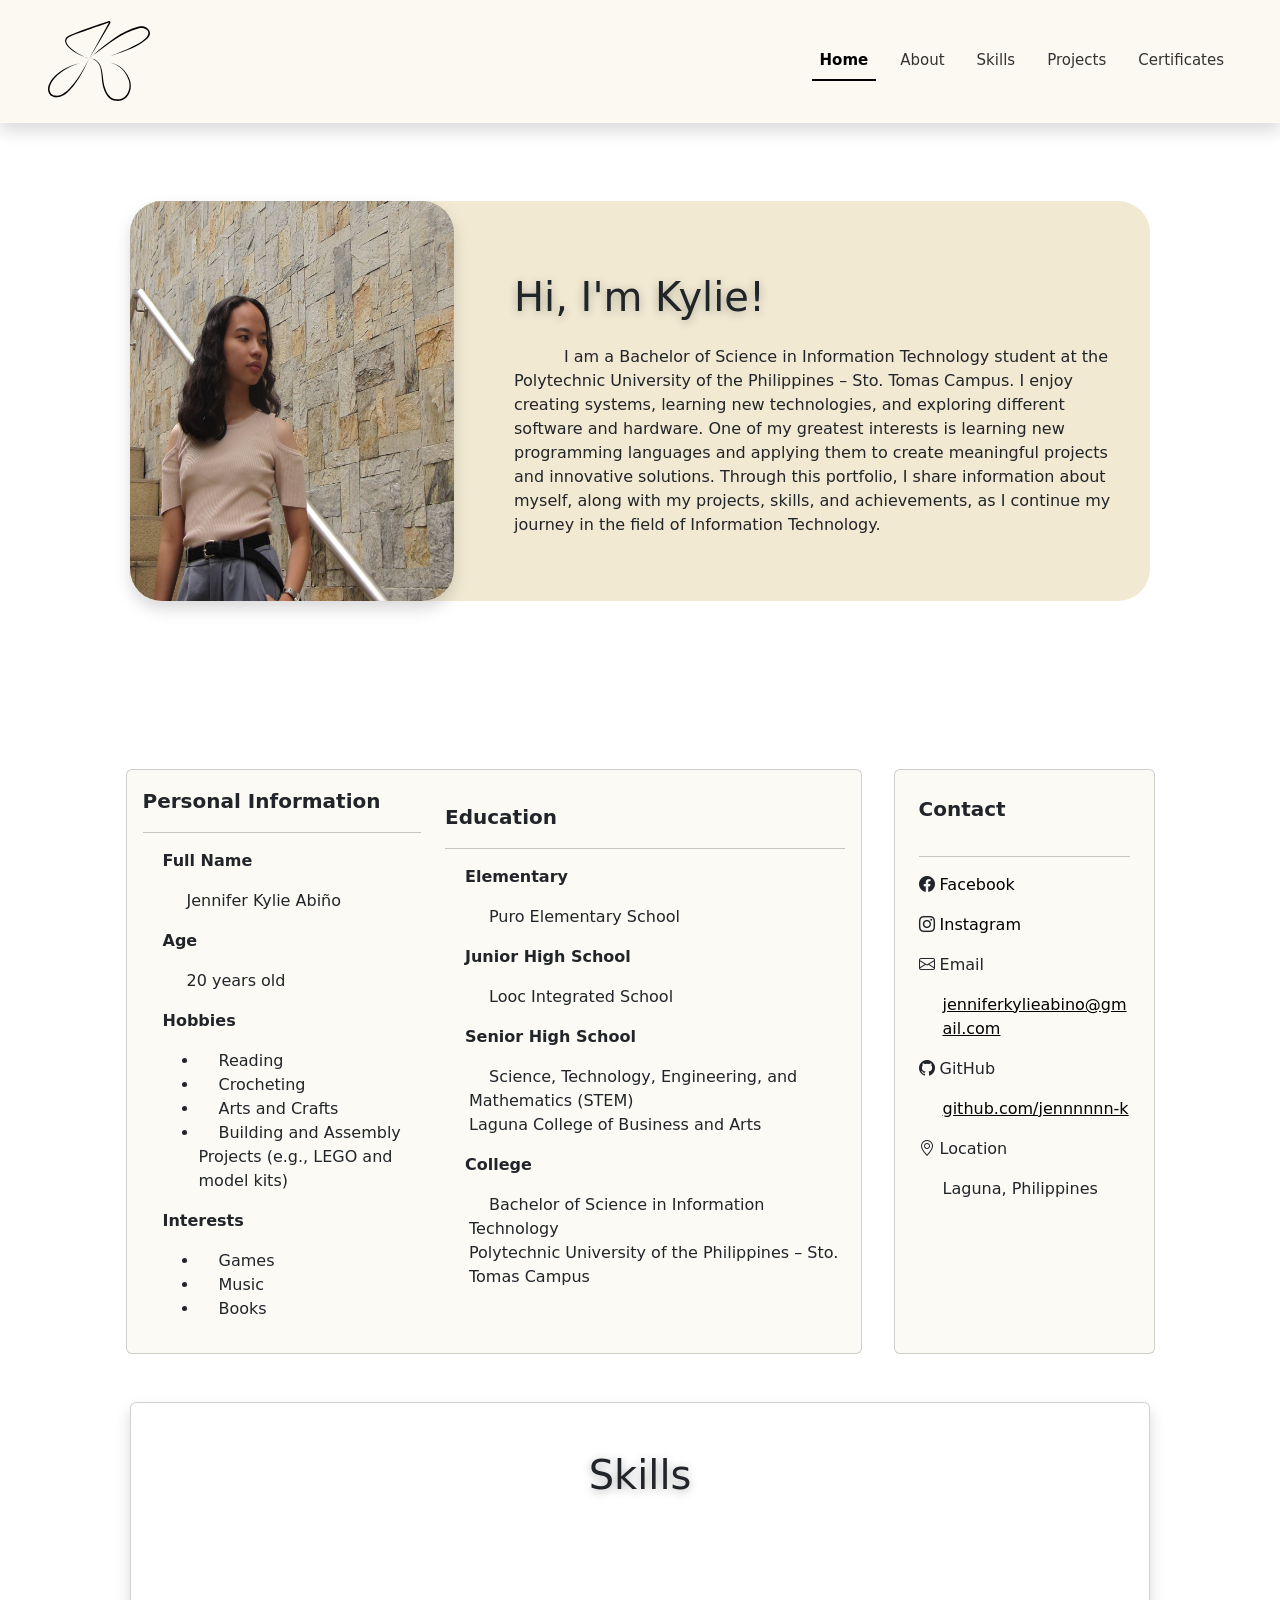
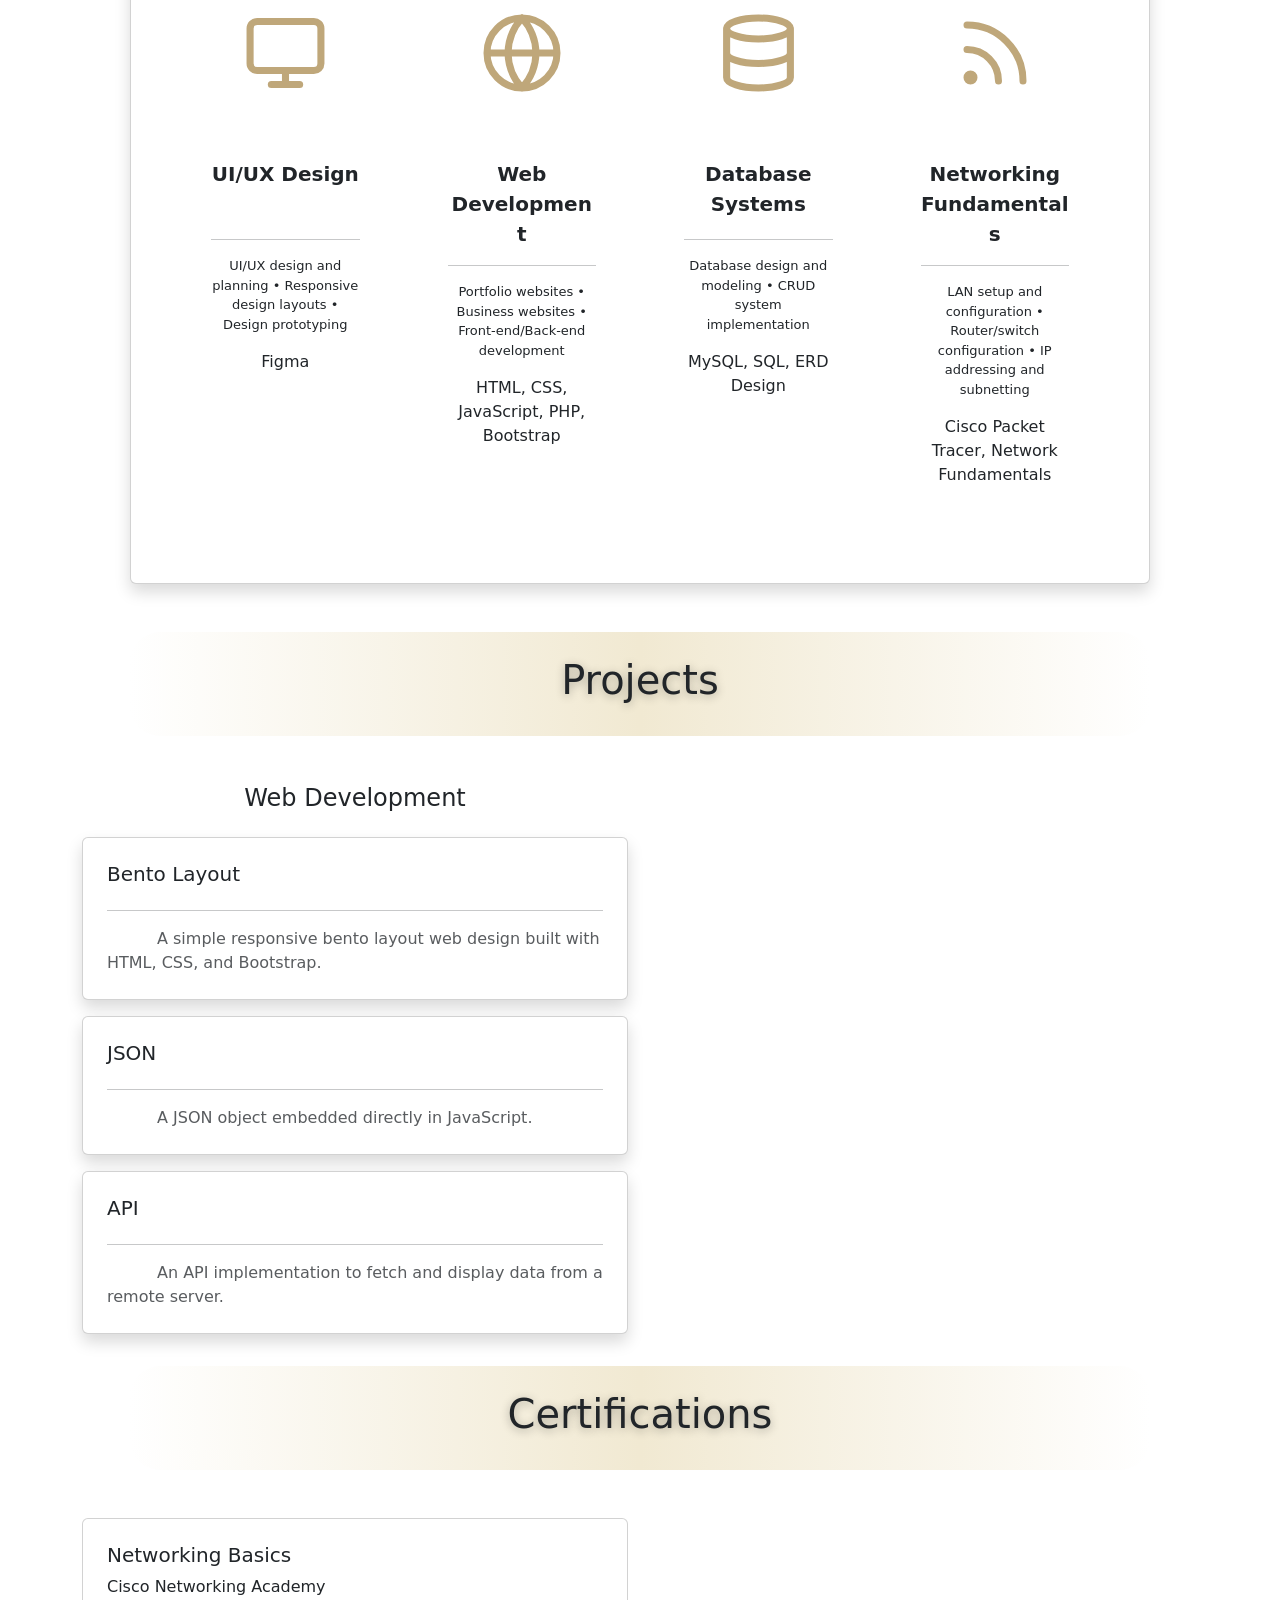
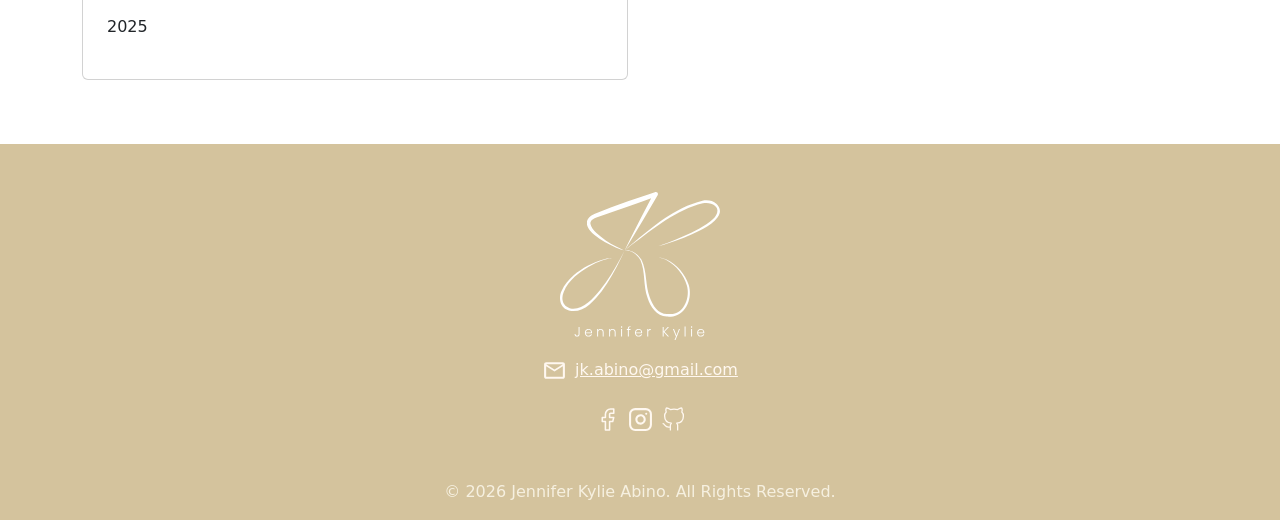
<file: index.html>
<!DOCTYPE html>
<html lang="en">

<head>
    <meta charset="UTF-8">
    <title>Jennifer Abiño | Portfolio</title>
    <link rel="icon" type="image/svg+xml" href="asset/logo/logo_white.svg">
    <link href="https://cdn.jsdelivr.net/npm/bootstrap@5.3.8/dist/css/bootstrap.min.css" rel="stylesheet"
        integrity="sha384-sRIl4kxILFvY47J16cr9ZwB07vP4J8+LH7qKQnuqkuIAvNWLzeN8tE5YBujZqJLB" crossorigin="anonymous">
    <link rel="stylesheet" href="https://cdn.jsdelivr.net/npm/bootstrap-icons@1.11.3/font/bootstrap-icons.min.css">
    <link rel="stylesheet" href="css/style.css">
</head>

<body data-bs-spy="scroll" data-bs-target=".navbar" data-bs-offset="100" tabindex="0">
    <nav class="navbar navbar-expand-lg shadow sticky-top px-5 py-3 glass-navbar">
        <a class="navbar-brand" href="#">
            <img src="asset/logo/logo_black.svg" alt="Logo" id="logo">
        </a>
        <button class="navbar-toggler" type="button" data-bs-toggle="collapse" data-bs-target="#navbarNav">
            <span class="navbar-toggler-icon"></span>
        </button>
        <div class="collapse navbar-collapse justify-content-end" id="navbarNav">
            <ul class="navbar-nav gap-3">
                <li class="nav-item">
                    <a class="nav-link" href="#home">Home</a>
                </li>
                <li class="nav-item">
                    <a class="nav-link" href="#about">About</a>
                </li>
                <li class="nav-item">
                    <a class="nav-link" href="#skill">Skills</a>
                </li>
                <li class="nav-item">
                    <a class="nav-link" href="#project">Projects</a>
                </li>
                <li class="nav-item">
                    <a class="nav-link" href="#certificates">Certificates</a>
                </li>
            </ul>
        </div>
    </nav>

    <section id="home">
        <div class="container">
            <div class="card rounded-5 mx-lg-5 border-0" id="banner">
                <div class="row">
                    <div class="col-lg-4 col-sm-12">
                        <img src="asset/self_img.JPG" alt="personal_img" class="w-100 h-100 rounded-5 shadow">
                    </div>
                    <div class="col-lg-8 col-sm-12 p-5">
                        <h1 class="my-lg-4" id="greetings">Hi, I'm Kylie!</h1>
                        <p class="mt-sm-3" id="summary" style="text-indent: 50px;">I am a Bachelor of Science in
                            Information
                            Technology student at
                            the
                            Polytechnic University of the
                            Philippines – Sto. Tomas Campus. I enjoy creating systems, learning new technologies, and
                            exploring different software and hardware. One of my greatest interests is learning new
                            programming languages and applying them to create meaningful projects and innovative
                            solutions.
                            Through this portfolio, I share information about myself, along with my projects, skills,
                            and
                            achievements, as I continue my journey in the field of Information Technology.
                        </p>
                    </div>
                </div>
            </div>
        </div>
    </section>

    <!-- about me -->
    <section id="about">
        <div class="container">
            <div class="row justify-content-center gap-2">
                <div class="col-lg-8">
                    <div class="about_me_card h-100 card p-3">
                        <div class="row">
                            <div class="col-lg-5 col-sm-12">
                                <p class="about_me"><strong>Personal Information</strong></p>
                                <hr>
                                <div class="" style="text-indent: 20px;">
                                    <p class="info-title"><strong>Full Name</strong></p>
                                    <p class="info ms-4">Jennifer Kylie Abiño</p>
                                    <p class="info-title"><strong>Age</strong></p>
                                    <p class="info ms-4">20 years old</p>
                                    <p class="info-title"><strong>Hobbies</strong></p>
                                    <ul class="info ms-4">
                                        <li>Reading</li>
                                        <li>Crocheting</li>
                                        <li>Arts and Crafts</li>
                                        <li>Building and Assembly Projects (e.g., LEGO and model kits)</li>
                                    </ul>
                                    <p class="info-title"><strong>Interests</strong></p>
                                    <ul class="info ms-4">
                                        <li>Games</li>
                                        <li>Music</li>
                                        <li>Books</li>
                                    </ul>
                                </div>
                            </div>
                            <div class="col-lg-7 col-sm-12 mt-sm-3">
                                <p class="about_me"><strong>Education</strong></p>
                                <hr>
                                <div class="" style="text-indent: 20px;">
                                    <p class="info-title"><strong>Elementary</strong></p>
                                    <p class="info ms-4">
                                        Puro Elementary School
                                    </p>
                                    <p class="info-title"><strong>Junior High School</strong></p>
                                    <p class="info ms-4">
                                        Looc Integrated School
                                    </p>
                                    <p class="info-title"><strong>Senior High School</strong></p>
                                    <p class="info ms-4">
                                        Science, Technology, Engineering, and Mathematics (STEM)<br>
                                        Laguna College of Business and Arts </p>
                                    <p class="info-title"><strong>College</strong></p>
                                    <p class="info ms-4">
                                        Bachelor of Science in Information Technology<br>
                                        Polytechnic University of the Philippines – Sto. Tomas Campus
                                    </p>
                                </div>
                            </div>
                        </div>
                    </div>
                </div>
                <div class="col-lg-3">
                    <div class="about_me_card h-100 card p-4">
                        <p class="about_me"><strong>Contact</strong></p>
                        <hr>
                        <p><i class="bi bi-facebook"></i>
                            <a href="https://facebook.com/kylie.abino" target="_blank"
                                class="text-decoration-none info">
                                Facebook
                            </a>
                        </p>
                        <p><i class="bi bi-instagram"></i>
                            <a href="https://instagram.com/jkylie_a" target="_blank" class="text-decoration-none info">
                                Instagram
                            </a>
                        </p>
                        <p class="info-title"><i class="bi bi-envelope"></i> Email</p>
                        <a href="mailto:jenniferkylieabino@gmail.com" target="_blank">
                            <p class="info ms-4">jenniferkylieabino@gmail.com</p>
                        </a>
                        <p class="info-title"><i class="bi bi-github"></i> GitHub</p>
                        <a href="https://github.com/jennnnnn-k" target="_blank">
                            <p class="info ms-4">github.com/jennnnnn-k</p>
                        </a>
                        <p class="info-title"><i class="bi bi-geo-alt"></i> Location</p>
                        <p class="info ms-4">Laguna, Philippines</p>
                    </div>
                </div>
            </div>
        </div>
    </section>

    <!-- skills -->
    <section id="skill">
        <div class="container">
            <div class="card shadow p-5 m-lg-5 my-sm-5">
                <div class="text-center">
                    <h1 class="mb-lg-5 mb-sm-4">Skills</h1>
                </div>
                <div class="row">
                    <div class="col-lg-3 col-sm-6">
                        <div class="skl-card card text-center p-3">
                            <img class="p-5" src="asset/svg/Monitor.svg" alt="service icon">
                            <div class="card-body">
                                <p class="card-title"><strong>UI/UX Design</strong></p>
                                <hr>
                                <p class="card-text">UI/UX design and planning &bull; Responsive design layouts &bull;
                                    Design prototyping</p>
                                <p class="equip">Figma</p>
                            </div>
                        </div>
                    </div>
                    <div class="col-lg-3 col-sm-6">
                        <div class="skl-card card text-center p-3">
                            <img class="p-5" src="asset/svg/Globe.svg" alt="service icon">
                            <div class="card-body">
                                <p class="card-title"><strong>Web Development</strong></p>
                                <hr>
                                <p class="card-text">Portfolio websites &bull; Business websites &bull;
                                    Front-end/Back-end development</p>
                                <p class="equip">HTML, CSS, JavaScript, PHP, Bootstrap</p>
                            </div>
                        </div>
                    </div>
                    <div class="col-lg-3 col-sm-6">
                        <div class="skl-card card text-center p-3">
                            <img class="p-5" src="asset/svg/Database.svg" alt="service icon">
                            <div class="card-body">
                                <p class="card-title"><strong>Database Systems</strong></p>
                                <hr>
                                <p class="card-text">Database design and modeling &bull; CRUD system implementation</p>
                                <p class="equip">MySQL, SQL, ERD Design</p>
                            </div>
                        </div>
                    </div>
                    <div class="col-lg-3 col-sm-6">
                        <div class="skl-card card text-center p-3">
                            <img class="p-5" src="asset/svg/Rss.svg" alt="service icon">
                            <div class="card-body">
                                <p class="card-title"><strong>Networking Fundamentals</strong></p>
                                <hr>
                                <p class="card-text">LAN setup and configuration &bull; Router/switch configuration
                                    &bull; IP addressing and subnetting</p>
                                <p class="equip">Cisco Packet Tracer, Network Fundamentals</p>
                            </div>
                        </div>
                    </div>
                </div>
            </div>
        </div>
    </section>

    <!-- projects -->
    <section id="project">
        <div class="container mb-3">
            <div class="section_title card rounded-5 mx-5 mb-5 py-4 border-0">
                <h1 class="text-center">
                    Projects
                </h1>
            </div>

            <div class="row">
                <div class="col-lg-6 col-sm-12">
                    <div class="h4 text-center mb-4">Web Development</div>
                    <a href="https://jennnnnn-k.github.io/Web-Development/bento_layout/" target="_blank" class="text-decoration-none">
                        <div class="card shadow p-4 mb-3">
                            <div class="h5">Bento Layout</div>
                            <hr>
                            <div class="text-muted" style="text-indent: 50px;">A simple responsive bento layout web
                                design
                                built with HTML, CSS, and Bootstrap.</div>
                        </div>
                    </a>
                    <a href="https://jennnnnn-k.github.io/Web-Development/activity_2/" target="_blank" class="text-decoration-none">
                        <div class="card shadow p-4 mb-3">
                            <div class="h5">JSON</div>
                            <hr>
                            <div class="text-muted" style="text-indent: 50px;">A JSON object embedded directly in JavaScript.</div>
                        </div>
                    </a>
                    <a href="https://jennnnnn-k.github.io/Web-Development/API/" target="_blank" class="text-decoration-none">
                        <div class="card shadow p-4 mb-3">
                            <div class="h5">API</div>
                            <hr>
                            <div class="text-muted" style="text-indent: 50px;">An API implementation to fetch and display data from a remote server.</div>
                        </div>
                    </a>
                </div>
            </div>

            <!-- <div class="projectCarousel border-0 shadow card p-lg-3 m-lg-5 m-sm-3">
                <div id="tinTheHutCarousel" class="carousel slide m-5">
                    <div class="carousel-indicators">
                        <button type="button" data-bs-target="#tinTheHutCarousel" data-bs-slide-to="0" class="active"
                            aria-current="true" aria-label="Slide 1"></button>
                    </div>
                    <div class="carousel-inner">
                        <div class="carousel-item active">
                            <img src="asset/project_ss/Tin-the-Hut/Homepage.png" class="d-block w-100"
                                alt="Tin-the-Hut">
                            <div class="carousel-caption d-none d-md-block">
                                <h5>Tin-the-Hut</h5>
                                <p>Homepage</p>
                            </div>
                        </div>
                    </div>
                </div>
            </div>

            <div class="projectCarousel border-0 shadow card p-lg-3 m-lg-5 m-sm-3">
                <div id="expressOCarousel" class="carousel slide m-5">
                    <div class="carousel-indicators">
                        <button type="button" data-bs-target="#expressOCarousel" data-bs-slide-to="0" class="active"
                            aria-current="true" aria-label="Slide 1"></button>
                        <button type="button" data-bs-target="#expressOCarousel" data-bs-slide-to="1"
                            aria-label="Slide 2"></button>
                        <button type="button" data-bs-target="#expressOCarousel" data-bs-slide-to="2"
                            aria-label="Slide 3"></button>
                        <button type="button" data-bs-target="#expressOCarousel" data-bs-slide-to="3"
                            aria-label="Slide 4"></button>
                        <button type="button" data-bs-target="#expressOCarousel" data-bs-slide-to="4"
                            aria-label="Slide 5"></button>
                        <button type="button" data-bs-target="#expressOCarousel" data-bs-slide-to="5"
                            aria-label="Slide 6"></button>
                    </div>
                    <div class="carousel-inner">
                        <div class="carousel-item active">
                            <img src="asset/project_ss/Express-O/Homepage.png" class="d-block w-100" alt="Tin-the-Hut">
                            <div class="carousel-caption d-none d-md-block">
                                <h5>Express-O</h5>
                                <p>Homepage</p>
                            </div>
                        </div>
                        <div class="carousel-item" id="ordering_page">
                            <img src="asset/project_ss/Express-O/Ordering Page.png" class="d-block w-100"
                                alt="Tin-the-Hut">
                            <div class="carousel-caption d-none d-md-block">
                                <h5>Express-O</h5>
                                <p>Ordering Page</p>
                            </div>
                        </div>
                        <div class="carousel-item">
                            <img src="asset/project_ss/Express-O/Check out Page.png" class="d-block w-100"
                                alt="Tin-the-Hut">
                            <div class="carousel-caption d-none d-md-block">
                                <h5>Express-O</h5>
                                <p>Check-out Page</p>
                            </div>
                        </div>
                        <div class="carousel-item">
                            <img src="asset/project_ss/Express-O/Order Confirmation.png" class="d-block w-100"
                                alt="Tin-the-Hut">
                            <div class="carousel-caption d-none d-md-block">
                                <h5>Express-O</h5>
                                <p>Order Confirmation Page</p>
                            </div>
                        </div>
                        <div class="carousel-item">
                            <img src="asset/project_ss/Express-O/Cart Page.png" class="d-block w-100" alt="Tin-the-Hut">
                            <div class="carousel-caption d-none d-md-block">
                                <h5>Express-O</h5>
                                <p>Cart Page</p>
                            </div>
                        </div>
                        <div class="carousel-item">
                            <img src="asset/project_ss/Express-O/Log-in Page.png" class="d-block w-100"
                                alt="Tin-the-Hut">
                            <div class="carousel-caption d-none d-md-block">
                                <h5>Express-O</h5>
                                <p>Log-in Page</p>
                            </div>
                        </div>
                    </div>
                    <button class="carousel-control-prev" type="button" data-bs-target="#expressOCarousel"
                        data-bs-slide="prev">
                        <span class="carousel-control-prev-icon" aria-hidden="true"></span>
                        <span class="visually-hidden">Previous</span>
                    </button>
                    <button class="carousel-control-next" type="button" data-bs-target="#expressOCarousel"
                        data-bs-slide="next">
                        <span class="carousel-control-next-icon" aria-hidden="true"></span>
                        <span class="visually-hidden">Next</span>
                    </button>
                </div>
            </div> -->
        </div>
    </section>

    <section id="certificates">
        <div class="container">
            <div class="section_title card rounded-5 mx-5 mb-5 py-4 border-0">
                <h1 class="text-center">Certifications</h1>
            </div>
            <div class="row">
                <div class="col-lg-6 col-sm-12 mb-3">
                    <div class="card p-4 h-100">
                        <h5>Networking Basics</h5>
                        <p>Cisco Networking Academy</p>
                        <p>2025</p>
                    </div>
                </div>
            </div>
        </div>
    </section>

    <!-- footer -->
    <div class="container-fluid pt-5 mt-5" id="footer">
        <div class="d-flex flex-column align-items-center">
            <img src="asset/logo/logo_with_name_white.svg" alt="logo" id="logo_f">
            <div class="d-flex align-items-center mt-3">
                <a href="mailto:jk.abino@gmail.com" target="_blank" style="color: #FFF8F0;">
                    <img src="asset/svg/mail.svg" alt="mail" class="svg me-2">
                </a>
                <a href="mailto:jk.abino@gmail.com" target="_blank" style="color: #FFF8F0;">
                    <span>jk.abino@gmail.com</span>
                </a>
            </div>
            <div class="d-flex align-items-center mt-4 gap-2">
                <a href="https://www.facebook.com/kylie.abino" target="_blank">
                    <img src="asset/svg/Facebook.svg" alt="facebook" class="svg">
                </a>
                <a href="https://www.instagram.com/jkylie_a/" target="_blank">
                    <img src="asset/svg/Instagram.svg" alt="instagram" class="svg">
                </a>
                <a href="https://github.com/jennnnnn-k" target="_blank">
                    <img src="asset/svg/Github.svg" alt="" class="svg">
                </a>
            </div>
            <p class="mt-5" id="credit">© 2026 Jennifer Kylie Abino. All Rights Reserved.</p>
        </div>
    </div>

    <script src="https://cdn.jsdelivr.net/npm/bootstrap@5.3.8/dist/js/bootstrap.bundle.min.js"
        integrity="sha384-FKyoEForCGlyvwx9Hj09JcYn3nv7wiPVlz7YYwJrWVcXK/BmnVDxM+D2scQbITxI"
        crossorigin="anonymous"></script>
</body>

</html>
</file>
<file: css/style.css>
/* #FAF6EB → #F6F0E0 → #F1E9D2 → #E4D8B7 → #D4C39D → #BFA77A */
* {
    transition: 0.5s ease;
}

html {
    scroll-behavior: smooth;
    transition: 0.5 ease;
}

section {
    scroll-margin-top: 150px;
}

.nav-link {
    color: #333;
    font-size: 15px;
    transition: 0.3s;
}

.nav-link:hover {
    color: #000;
    font-weight: bold;
}

.nav-link.active {
    color: #000 !important;
    font-weight: bold;
    border-bottom: 2px solid #000;
}

#logo {
    height: 80px;
}

.glass-navbar {
    background: rgba(250, 246, 235, 0.6);
    backdrop-filter: blur(12px);
    -webkit-backdrop-filter: blur(12px);
    border-bottom: 1px solid rgba(255, 255, 255, 0.3);
    transition: 0.3s ease;
}

#banner {
    background-color: #f1e9d2;
    margin-top: 7%;
    margin-bottom: 15%;
}

h1 {
    text-shadow: 0 2px 10px rgba(0, 0, 0, 0.3);
}

.skl-card {
    transition: ease 0.3s;
    height: 100%;
    border: 0;
}

.skl-card:hover {
    transform: translateY(-5px);
    box-shadow: 0 8px 20px rgba(0, 0, 0, 0.15);
    border: #BFA77A solid 2px;
}

.card-title {
    font-size: clamp(15px, 7vw, 20px);
    min-height: 4rem;
}

.card-text {
    font-size: 13px;
    min-height: 4rem;
}

.eqiup {
    font-size: 10px;
}

.section_title {
    background-image: linear-gradient(to right, white, #f1e9d2, white);
}

.carousel-caption {
    z-index: 2;
}

.carousel-item {
    position: relative;
}

.carousel-item::after {
    content: "";
    position: absolute;
    inset: 0;

    background: linear-gradient(to top,
            rgba(0, 0, 0, 0.85) 0%,
            rgba(0, 0, 0, 0.4) 40%,
            rgba(0, 0, 0, 0) 100%);

    pointer-events: none;
}

.carousel-caption,
.carousel-control-prev,
.carousel-control-next,
.carousel-item::after {
    opacity: 0;
    transition: opacity 0.3s ease;
}

#tinTheHutCarousel:hover .carousel-caption,
#tinTheHutCarousel:hover .carousel-item::after {
    opacity: 1;
}

#expressOCarousel:hover .carousel-caption,
#expressOCarousel:hover .carousel-control-prev,
#expressOCarousel:hover .carousel-control-next,
#expressOCarousel:hover .carousel-item::after {
    opacity: 1;
}

.projectCarousel {
    background-color: #fcfaf5;
}

.about_me {
    font-size: clamp(15px, 3vw, 20px);
}

.about_me_card {
    height: 100%;
    background-color: #fcfaf5;
}

a {
    color: black;
}

#footer {
    background-color: #D4C39D;
}

#logo_f {
    height: clamp(100px, 20vw, 150px);
}

#svg_mail {
    height: clamp(10px, 3vw, 30px);
}

.svg {
    height: clamp(10px, 3vw, 25px);
}

#credit {
    color: #F6F0E0;
}

@media (max-width: 991px) {
    .nav-link {
        font-size: 20px;
    }

    #greetings {
        font-size: 50px;
    }

    #summary {
        font-size: 25px;
    }

    .about_me {
        font-size: 25px;
    }

    .info-title {
        font-size: 20px;
    }

    .info {
        font-size: 20px;
    }

    .card-text {
        font-size: 15px;
    }
}
</file>
